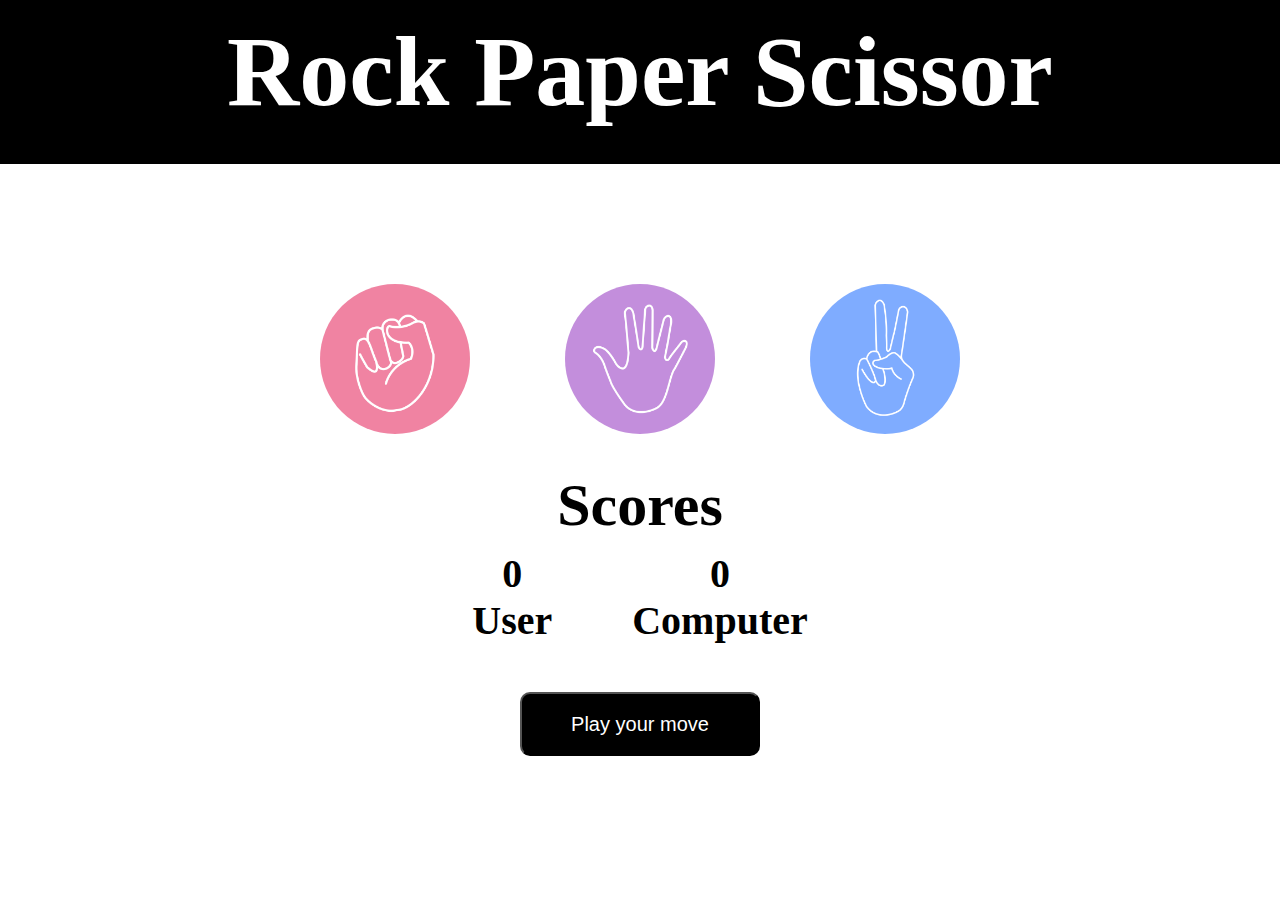
<file: index.html>
<!DOCTYPE html>
<html lang="en">
<head>
    <meta charset="UTF-8">
    <meta name="viewport" content="width=device-width, initial-scale=1.0">
    <title>Rock Paper Scissor Game</title>
    <link rel="stylesheet" href="style.css">
</head>
<body>
    <div class="heading">
        <h1>Rock Paper Scissor</h1>
    </div>
    <div class="choices">
        <div class="choice" id="Rock">
            <img src="./images/rock.png" / alt="not available">
        </div>
        <div class="choice" id="paper">
            <img src="./images/paper.png" / alt="not available">
        </div>
        <div class="choice" id="Scissor">
            <img src="./images/scissors.png" / alt="not available">
        </div>
    </div>
    <div class="scorecard">
        <h2>Scores</h2>
    </div>
    <div class="container">
        <div class="scores">
            <p id="user-score">0</p>
            <p>User</p>
        </div>
        <div class="scores">
            <p id="comp-score">0</p>
            <p>Computer</p>
        </div>
    </div>
    <div class="msg-container">
        <div >
            <button class="msg">Play your move</button>
        </div>
    </div> 
    <script src="app.js"></script>   
</body>
</html>
</file>
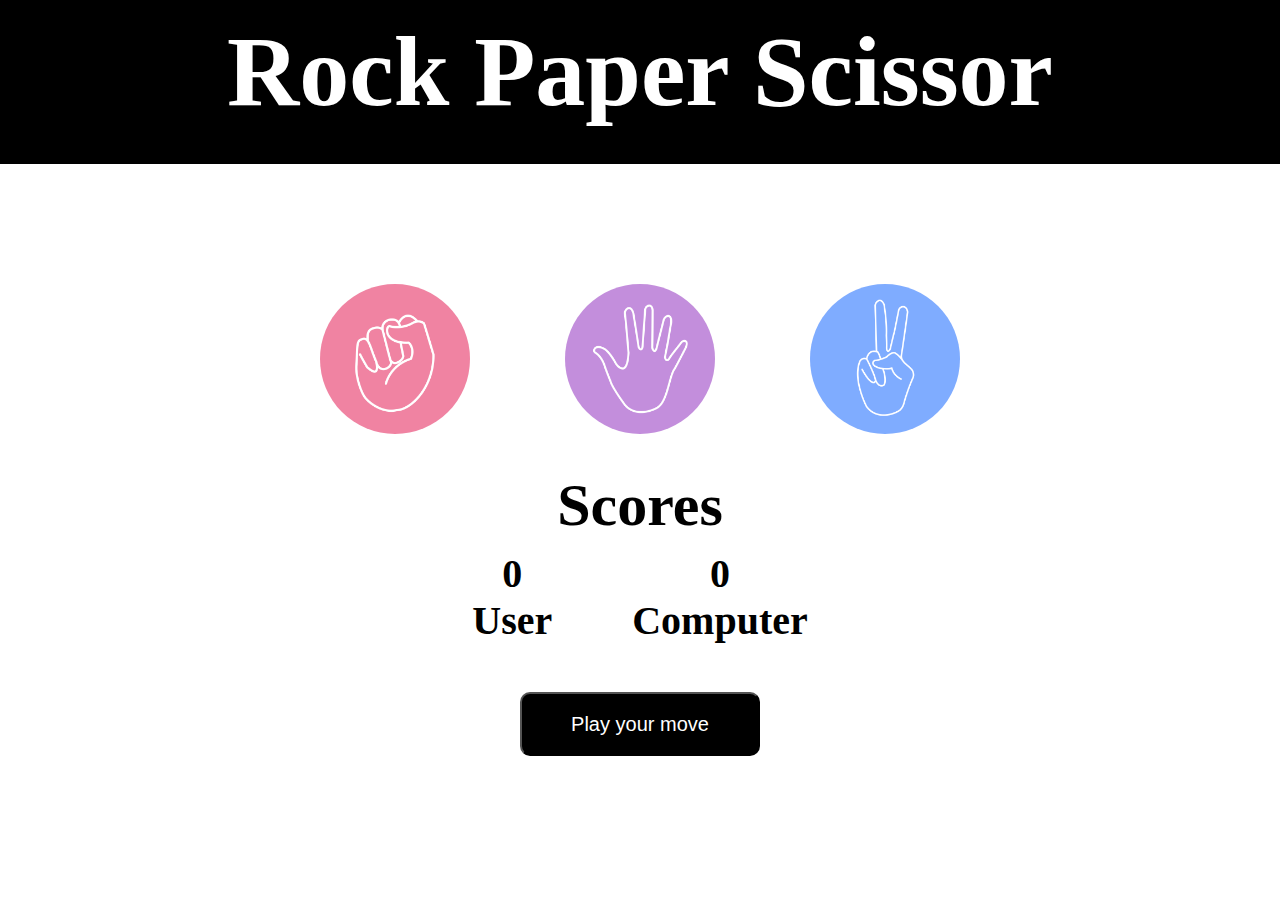
<file: home.html>
<!DOCTYPE html>
<html lang="en">
<head>
    <meta charset="UTF-8">
    <meta name="viewport" content="width=device-width, initial-scale=1.0">
    <title>Rock Paper Scissor Game</title>
    <link rel="stylesheet" href="style.css">
</head>
<body>
    <div class="heading">
        <h1>Rock Paper Scissor</h1>
    </div>
    <div class="choices">
        <div class="choice" id="Rock">
            <img src="/images/rock.png" alt="not available">
        </div>
        <div class="choice" id="paper">
            <img src="/images/paper.png" alt="not available">
        </div>
        <div class="choice" id="Scissor">
            <img src="/images/scissors.png" alt="not available">
        </div>
    </div>
    <div class="scorecard">
        <h2>Scores</h2>
    </div>
    <div class="container">
        <div class="scores">
            <p id="user-score">0</p>
            <p>User</p>
        </div>
        <div class="scores">
            <p id="comp-score">0</p>
            <p>Computer</p>
        </div>
    </div>
    <div class="msg-container">
        <div >
            <button class="msg">Play your move</button>
        </div>
    </div> 
    <script src="app.js"></script>   
</body>
</html>
</file>
<file: style.css>
*{
    margin:0;
    padding: 0;
}

.heading{
    height: 150px;
    background-color: black;
    color: white;
    text-align: center;
    padding-top: 14px;
    font-size: 50px;
    margin-bottom: 7rem;
}

img{
    width: 150px;
    border-radius: 50%;
    height: 150px;
    object-fit: cover;
}
.choices{
    display: flex;
    flex-direction:row;
    flex-wrap: wrap;
    justify-content: center;
    align-items: center;
    gap: 5rem;
    margin-bottom: 30px;
}

.choice{
    height: 165px;
    width: 165px;
    display: flex;
    border-radius: 50%;
    justify-content: center;
    align-items: center;
}
.choice:hover{
    background-color: black;
    cursor: pointer;
}

.scorecard{
    text-align: center;
    font-size: 40px;
    margin: 10px;
    
}
.container{
    display: flex;
    justify-content: center;
    align-items: center;
    gap: 5rem;
    margin-bottom: 40px;
}

.scores{
    text-align: center;
    font-size: 40px;
    font-weight: 600;
}

.msg-container{
    margin-top: 3rem;
    text-align: center;
}
button{
    width: 15rem;
    height: 4rem;
   text-align: center;
   background-color: black;
   color: white;
   display: inline;
   border-radius: 10px;
   padding: 2px;
   font-size: 20px;
   cursor: pointer;
}

button:hover{
    background-color: grey;
}
</file>
